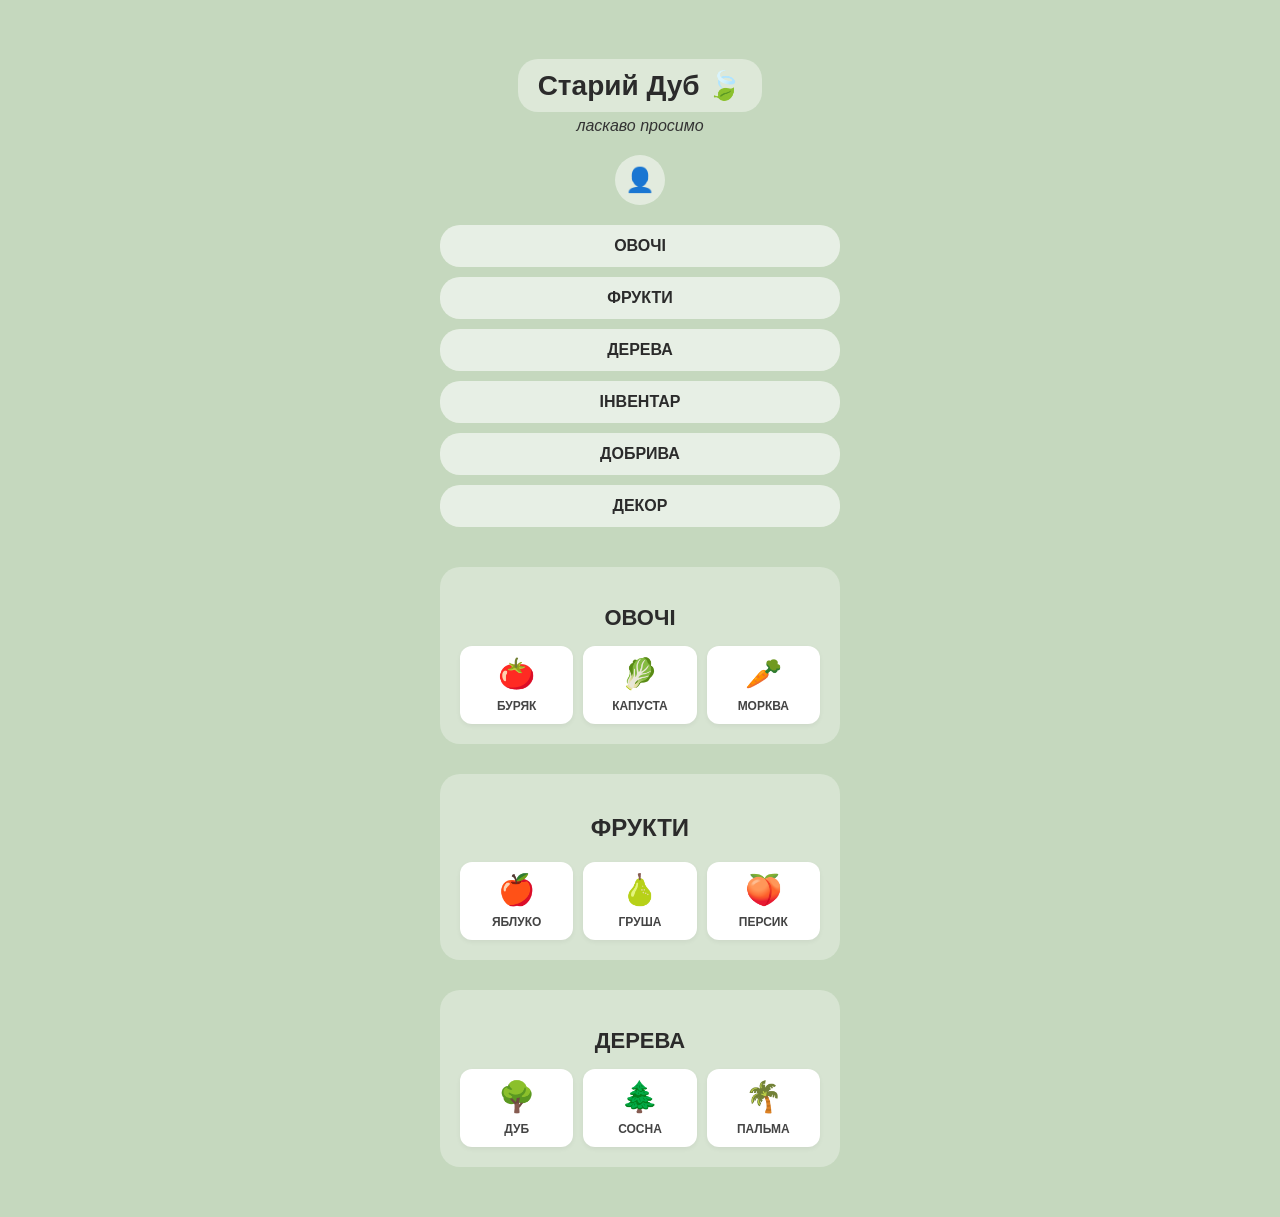
<file: index.html>
<!DOCTYPE html>
<html lang="uk">
<head>
    <meta charset="UTF-8">
    <meta name="viewport" content="width=device-width, initial-scale=1.0">
    <title>Старий Дуб</title>
    <link rel="stylesheet" href="style.css">
</head>
<body>

    <div class="main-container">
        <header class="site-header">
            <h1 class="logo-title">Старий Дуб 🍃</h1>
            <p class="subtitle">ласкаво просимо</p>
        </header>

        <div class="user-avatar">👤</div>

        <div class="menu-section">
            <a href="#vegetables" class="menu-btn">ОВОЧІ</a>
            <a href="#fruits" class="menu-btn">ФРУКТИ</a>
            <a href="#trees" class="menu-btn">ДЕРЕВА</a>
            <a href="#inventory" class="menu-btn">ІНВЕНТАР</a>
            <a href="#fertilizers" class="menu-btn">ДОБРИВА</a>
            <a href="#decor" class="menu-btn">ДЕКОР</a>
        </div>

        <section id="vegetables" class="products-section">
            <h2 class="section-title">ОВОЧІ</h2>
            <div class="products-grid">
                <div class="product-card">
                    <div class="product-img">🍅</div>
                    <span class="product-name">БУРЯК</span>
                </div>
                <div class="product-card">
                    <div class="product-img">🥬</div>
                    <span class="product-name">КАПУСТА</span>
                </div>
                <div class="product-card">
                    <div class="product-img">🥕</div>
                    <span class="product-name">МОРКВА</span>
                </div>
            </div>
        </section>

        <section id="fruits" class="products-section">
            <h2 class="section-
title">ФРУКТИ</h2>
            <div class="products-grid">
                <div class="product-card">
                    <div class="product-img">🍎</div>
                    <span class="product-name">ЯБЛУКО</span>
                </div>
                <div class="product-card">
                    <div class="product-img">🍐</div>
                    <span class="product-name">ГРУША</span>
                </div>
                <div class="product-card">
                    <div class="product-img">🍑</div>
                    <span class="product-name">ПЕРСИК</span>
                </div>
            </div>
        </section>

        <section id="trees" class="products-section">
            <h2 class="section-title">ДЕРЕВА</h2>
            <div class="products-grid">
                <div class="product-card">
                    <div class="product-img">🌳</div>
                    <span class="product-name">ДУБ</span>
                </div>
                <div class="product-card">
                    <div class="product-img">🌲</div>
                    <span class="product-name">СОСНА</span>
                </div>
                <div class="product-card">
                    <div class="product-img">🌴</div>
                    <span class="product-name">ПАЛЬМА</span>
                </div>
            </div>
        </section>

    </div>
    <script src="script.js"></script>
</body>
</html>
</file>
<file: style.css>
html {
    scroll-behavior: smooth;
}

body {
    margin: 0;
    padding: 0;
    font-family: Arial, sans-serif;
    background-color: #c5d8be;
    color: #2b2b2b;
}

.main-container {
    max-width: 400px;
    margin: 0 auto;
    padding: 20px;
    text-align: center;
}

.site-header {
    margin-top: 20px;
}

.logo-title {
    font-size: 28px;
    font-weight: bold;
    background: rgba(255, 255, 255, 0.4);
    padding: 10px 20px;
    border-radius: 20px;
    display: inline-block;
    margin-bottom: 0;
}

.subtitle {
    font-style: italic;
    color: #333;
    margin-top: 5px;
    margin-bottom: 20px;
}

.user-avatar {
    width: 50px;
    height: 50px;
    background: rgba(255, 255, 255, 0.5);
    border-radius: 50%;
    display: flex;
    justify-content: center;
    align-items: center;
    font-size: 24px;
    margin: 0 auto 20px auto;
}

.menu-section {
    margin-bottom: 40px;
}

.menu-btn {
    display: block;
    background: rgba(255, 255, 255, 0.6);
    color: #2b2b2b;
    text-decoration: none;
    padding: 12px 20px;
    margin: 10px 0;
    border-radius: 20px;
    font-weight: bold;
    font-size: 16px;
    transition: 0.2s;
}

.menu-btn:hover {
    background: rgba(255, 255, 255, 0.9);
}

.products-section {
    background: rgba(255, 255, 255, 0.3);
    padding: 20px;
    border-radius: 20px;
    margin-top: 30px;
    margin-bottom: 30px;
}

.section-title {
    font-size: 22px;
    margin-bottom: 15px;
}

.products-grid {
    display: grid;
    grid-template-columns: repeat(3, 1fr);
    gap: 10px;
}

.product-card {
    background: white;
    padding: 10px;
    border-radius: 12px;
    text-align: center;
    box-shadow: 0 2px 5px rgba(0,0,0,0.05);
}

.product-img {
    font-size: 30px;
    margin-bottom: 5px;
}

.product-name {
    font-size: 12px;
    font-weight: bold;
    color: #444;
}
</file>
